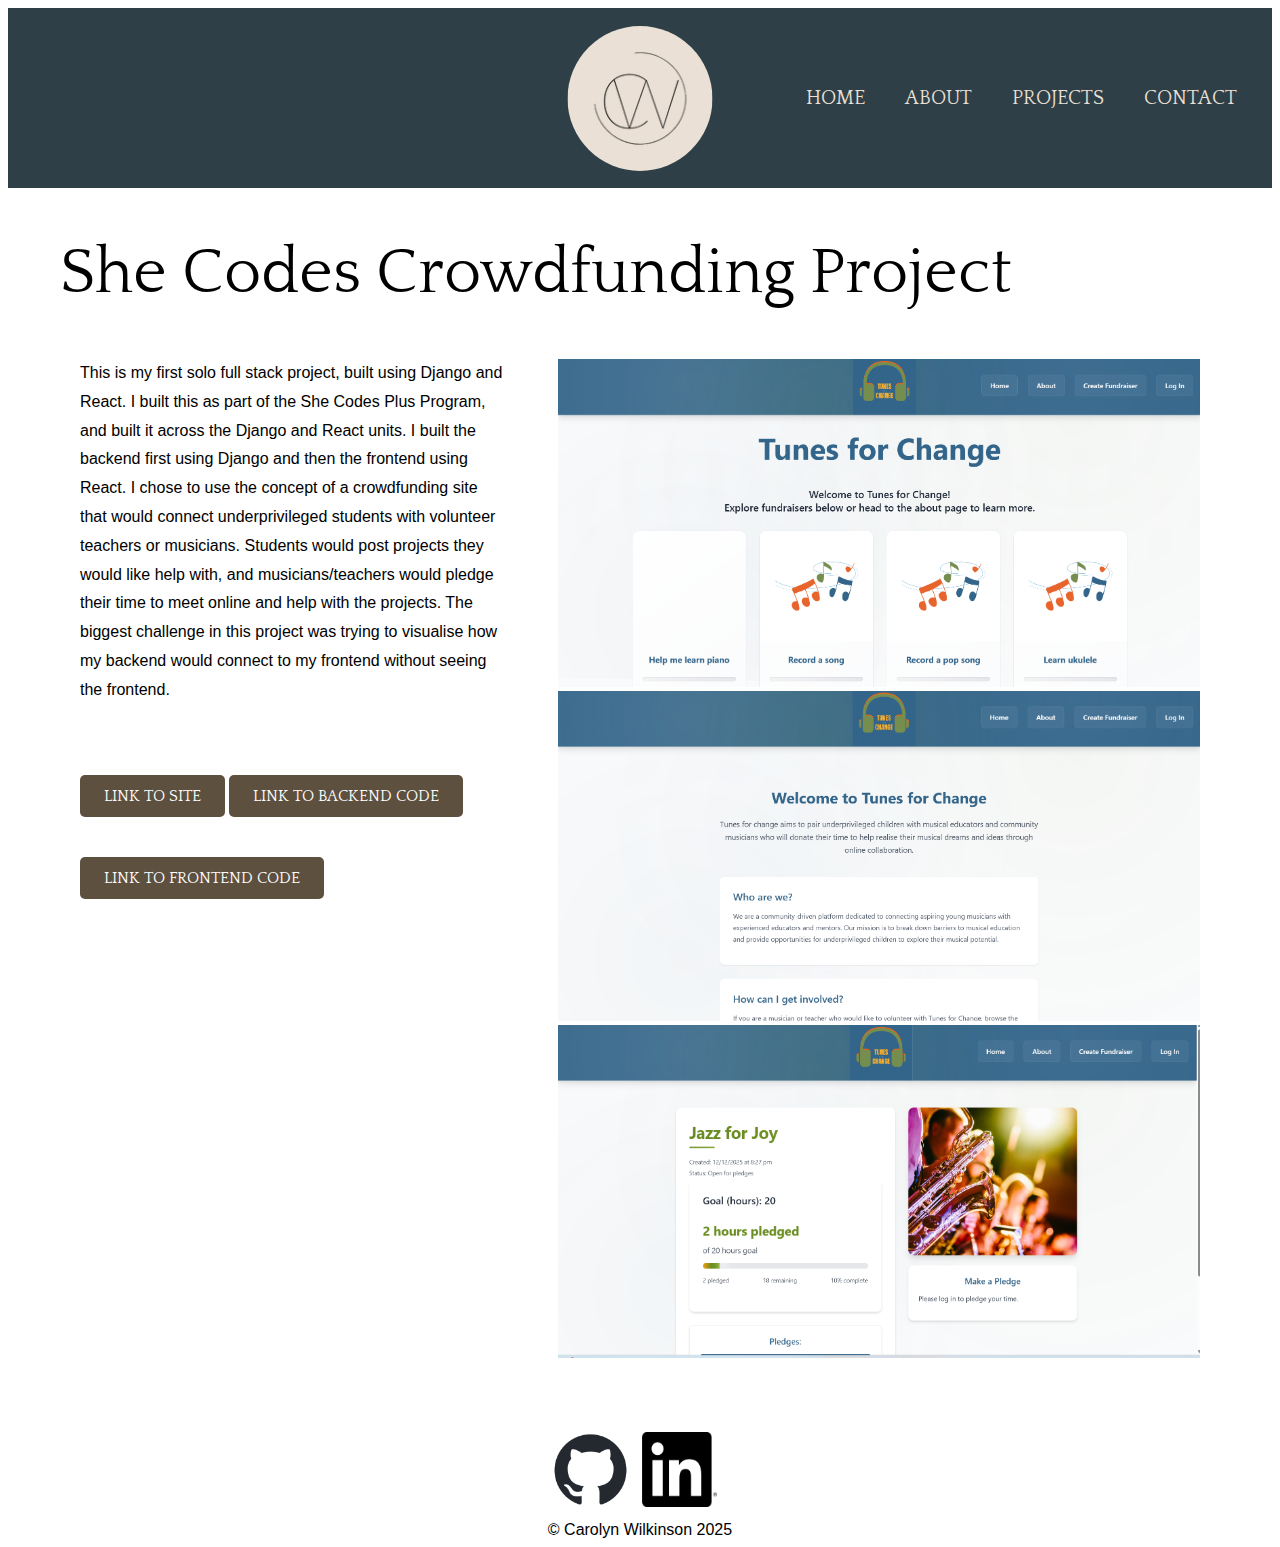
<file: crowdfunding-project-page.html>
<!DOCTYPE html>
<html lang="en">

<head>
    <meta charset="UTF-8">
    <meta http-equiv="X-UA-Compatible" content="IE=edge">
    <meta name="viewport" content="width=device-width, initial-scale=1.0">
    <title>CarolynWilkinson94</title>
    <link rel="stylesheet" href="./style.css">
    <link rel="preconnect" href="https://fonts.googleapis.com">
    <link rel="preconnect" href="https://fonts.gstatic.com" crossorigin>
    <link href="https://fonts.googleapis.com/css2?family=Quattrocento:wght@400;700&display=swap" rel="stylesheet">
</head>

<body>
    <header class="header">
        <nav class="navbar">
            <button class="hamburger" aria-label="Toggle navigation menu">
                <span class="hamburger-line"></span>
                <span class="hamburger-line"></span>
                <span class="hamburger-line"></span>
            </button>
            <ul class="nav">
                <button class="close-menu" aria-label="Close navigation menu">&times;</button>
                <li><a href="index.html#home">HOME</a></li>
                <li><a href="index.html#about">ABOUT</a></li>
                <li><a href="projects.html">PROJECTS</a></li>
                <li><a href="index.html#contact">CONTACT</a></li>
            </ul>
        </nav>
        <img src="Img/CW_Logo.png" alt="logo" class="header-img circle">
    </header>


    <main class="projects-text container">
        <h1>She Codes Crowdfunding Project</h1>
        <div class="individual-project-page">
             <div class="project-description">
                <p>This is my first solo full stack project, built using Django and React. I built this as part of the She Codes Plus Program, and built it across the Django and React units. I built the backend first using Django and then the frontend using React. I chose to use the concept of a crowdfunding site that would connect underprivileged students with volunteer teachers or musicians. Students would post projects they would like help with, and musicians/teachers would pledge their time to meet online and help with the projects. The biggest challenge in this project was trying to visualise how my backend would connect to my frontend without seeing the frontend.</p>
                <div class="individual-project-page-button">
                    <a href="https://tunesforchange.netlify.app/" target="_blank" rel="noopener noreferrer" class="view-all-button">LINK TO SITE</a>
                    <a href="https://github.com/CarolynWilkinson94/crowdfunding_backend" target="_blank" rel="noopener noreferrer" class="view-all-button">LINK TO BACKEND CODE</a>
                    <a href="https://github.com/CarolynWilkinson94/crowdfunding_frontend" target="_blank" rel="noopener noreferrer" class="view-all-button">LINK TO FRONTEND CODE</a>
                </div>
            </div>
            <div>
                <img src="Img/tfc_home.png" alt="screenshot of Tunes for Change website.">
                <img src="Img/tfc_about.png" alt="screenshot of Tunes for Change about page">
                <img src="Img/tfc_fundraiser.png" alt="screenshot of Tunes for Change fundraiser page">
            </div>
        </div>
        
        

    </main>

    <footer class="footer">
        <nav>
            <ul>
                <li><a href="https://github.com/CarolynWilkinson94"><img src="Img/github-mark.png" alt="git hub logo"></a></li>
                <li><a href="https://www.linkedin.com/in/carolyn-wilkinson-206856136/"><img src="Img/InBug-Black.png" alt="linked in logo"></a></li>
            </ul>
        </nav>
        <p> &copy; Carolyn Wilkinson 2025</p>

    </footer>

    <script>
    // Hamburger menu functionality
    document.addEventListener('DOMContentLoaded', function() {
        const hamburger = document.querySelector('.hamburger');
        const nav = document.querySelector('.nav');
        const overlay = document.querySelector('.nav-overlay');
        const navLinks = document.querySelectorAll('.nav a');
        const closeMenu = document.querySelector('.close-menu');

        function toggleMenu() {
            hamburger.classList.toggle('active');
            nav.classList.toggle('active');
            overlay.classList.toggle('active');
            
            // Prevent body scroll when menu is open
            if (nav.classList.contains('active')) {
                document.body.style.overflow = 'hidden';
            } else {
                document.body.style.overflow = '';
            }
        }

        // Toggle menu when hamburger is clicked
        hamburger.addEventListener('click', toggleMenu);

        // Close menu when close button is clicked
        closeMenu.addEventListener('click', toggleMenu);

        // Close menu when overlay is clicked
        overlay.addEventListener('click', toggleMenu);

        // Close menu when a navigation link is clicked
        navLinks.forEach(link => {
            link.addEventListener('click', () => {
                hamburger.classList.remove('active');
                nav.classList.remove('active');
                overlay.classList.remove('active');
                document.body.style.overflow = '';
            });
        });

        // Close menu when escape key is pressed
        document.addEventListener('keydown', function(e) {
            if (e.key === 'Escape' && nav.classList.contains('active')) {
                toggleMenu();
            }
        });
    });
</script>


</body>


</html>
</file>
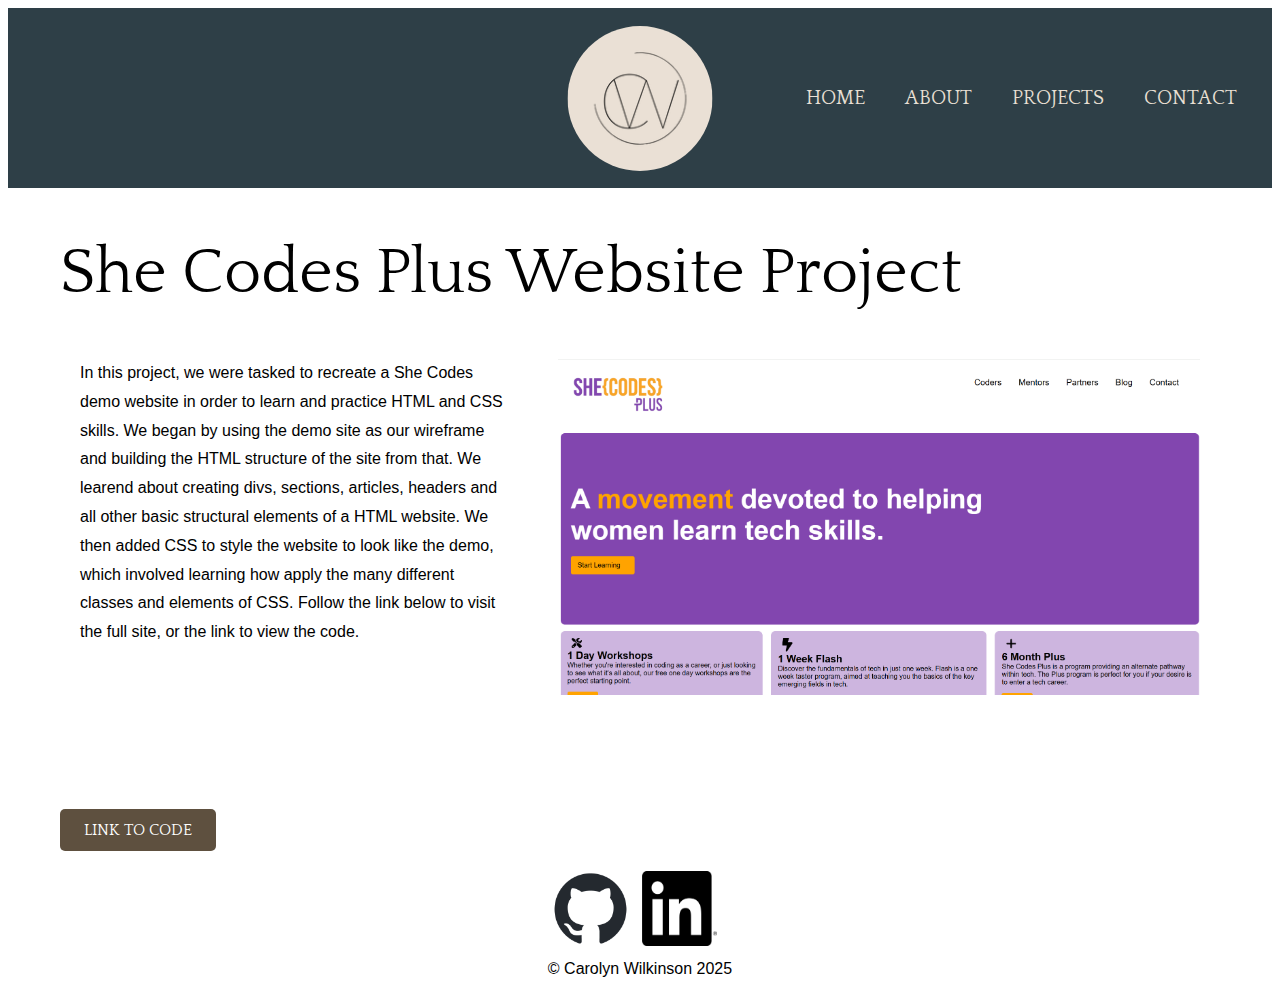
<file: first-project-page.html>
<!DOCTYPE html>
<html lang="en">

<head>
    <meta charset="UTF-8">
    <meta http-equiv="X-UA-Compatible" content="IE=edge">
    <meta name="viewport" content="width=device-width, initial-scale=1.0">
    <title>CarolynWilkinson94</title>
    <link rel="stylesheet" href="./style.css">
    <link rel="preconnect" href="https://fonts.googleapis.com">
    <link rel="preconnect" href="https://fonts.gstatic.com" crossorigin>
    <link href="https://fonts.googleapis.com/css2?family=Quattrocento:wght@400;700&display=swap" rel="stylesheet">
</head>

<body>
    <header class="header">
        <nav class="navbar">
            <button class="hamburger" aria-label="Toggle navigation menu">
                <span class="hamburger-line"></span>
                <span class="hamburger-line"></span>
                <span class="hamburger-line"></span>
            </button>
            <ul class="nav">
                <button class="close-menu" aria-label="Close navigation menu">&times;</button>
                <li><a href="index.html#home">HOME</a></li>
                <li><a href="index.html#about">ABOUT</a></li>
                <li><a href="projects.html">PROJECTS</a></li>
                <li><a href="index.html#contact">CONTACT</a></li>
            </ul>
        </nav>
        <img src="Img/CW_Logo.png" alt="logo" class="header-img circle">
    </header>


    <main class="projects-text container">
        <h1>She Codes Plus Website Project</h1>
        <div class="individual-project-page">
             <div class="project-description">
                <p>In this project, we were tasked to recreate a She Codes demo website in order to learn and practice HTML and CSS skills. We began by using the demo site as our wireframe and building the HTML structure of the site from that. We learend about creating divs, sections, articles, headers and all other basic structural elements of a HTML website. We then added CSS to style the website to look like the demo, which involved learning how apply the many different classes and elements of CSS. Follow the link below to visit the full site, or the link to view the code.</p>
            </div>
            <div>
                <img src="Img/Screenshot 2025-06-18 094722.png" alt="screenshot of She Codes website">
            </div>
        </div>
        <div class="individual-project-page-button">
            <a href="https://github.com/CarolynWilkinson94/first_website" target="_blank" rel="noopener noreferrer" class="view-all-button">LINK TO CODE</a>
        </div>
        

    </main>

    <footer class="footer">
        <nav>
            <ul>
                <li><a href="https://github.com/CarolynWilkinson94"><img src="Img/github-mark.png" alt="git hub logo"></a></li>
                <li><a href="https://www.linkedin.com/in/carolyn-wilkinson-206856136/"><img src="Img/InBug-Black.png" alt="linked in logo"></a></li>
            </ul>
        </nav>
        <p> &copy; Carolyn Wilkinson 2025</p>

    </footer>

    <script>
    // Hamburger menu functionality
    document.addEventListener('DOMContentLoaded', function() {
        const hamburger = document.querySelector('.hamburger');
        const nav = document.querySelector('.nav');
        const overlay = document.querySelector('.nav-overlay');
        const navLinks = document.querySelectorAll('.nav a');
        const closeMenu = document.querySelector('.close-menu');

        function toggleMenu() {
            hamburger.classList.toggle('active');
            nav.classList.toggle('active');
            overlay.classList.toggle('active');
            
            // Prevent body scroll when menu is open
            if (nav.classList.contains('active')) {
                document.body.style.overflow = 'hidden';
            } else {
                document.body.style.overflow = '';
            }
        }

        // Toggle menu when hamburger is clicked
        hamburger.addEventListener('click', toggleMenu);

        // Close menu when close button is clicked
        closeMenu.addEventListener('click', toggleMenu);

        // Close menu when overlay is clicked
        overlay.addEventListener('click', toggleMenu);

        // Close menu when a navigation link is clicked
        navLinks.forEach(link => {
            link.addEventListener('click', () => {
                hamburger.classList.remove('active');
                nav.classList.remove('active');
                overlay.classList.remove('active');
                document.body.style.overflow = '';
            });
        });

        // Close menu when escape key is pressed
        document.addEventListener('keydown', function(e) {
            if (e.key === 'Escape' && nav.classList.contains('active')) {
                toggleMenu();
            }
        });
    });
</script>


</body>


</html>
</file>
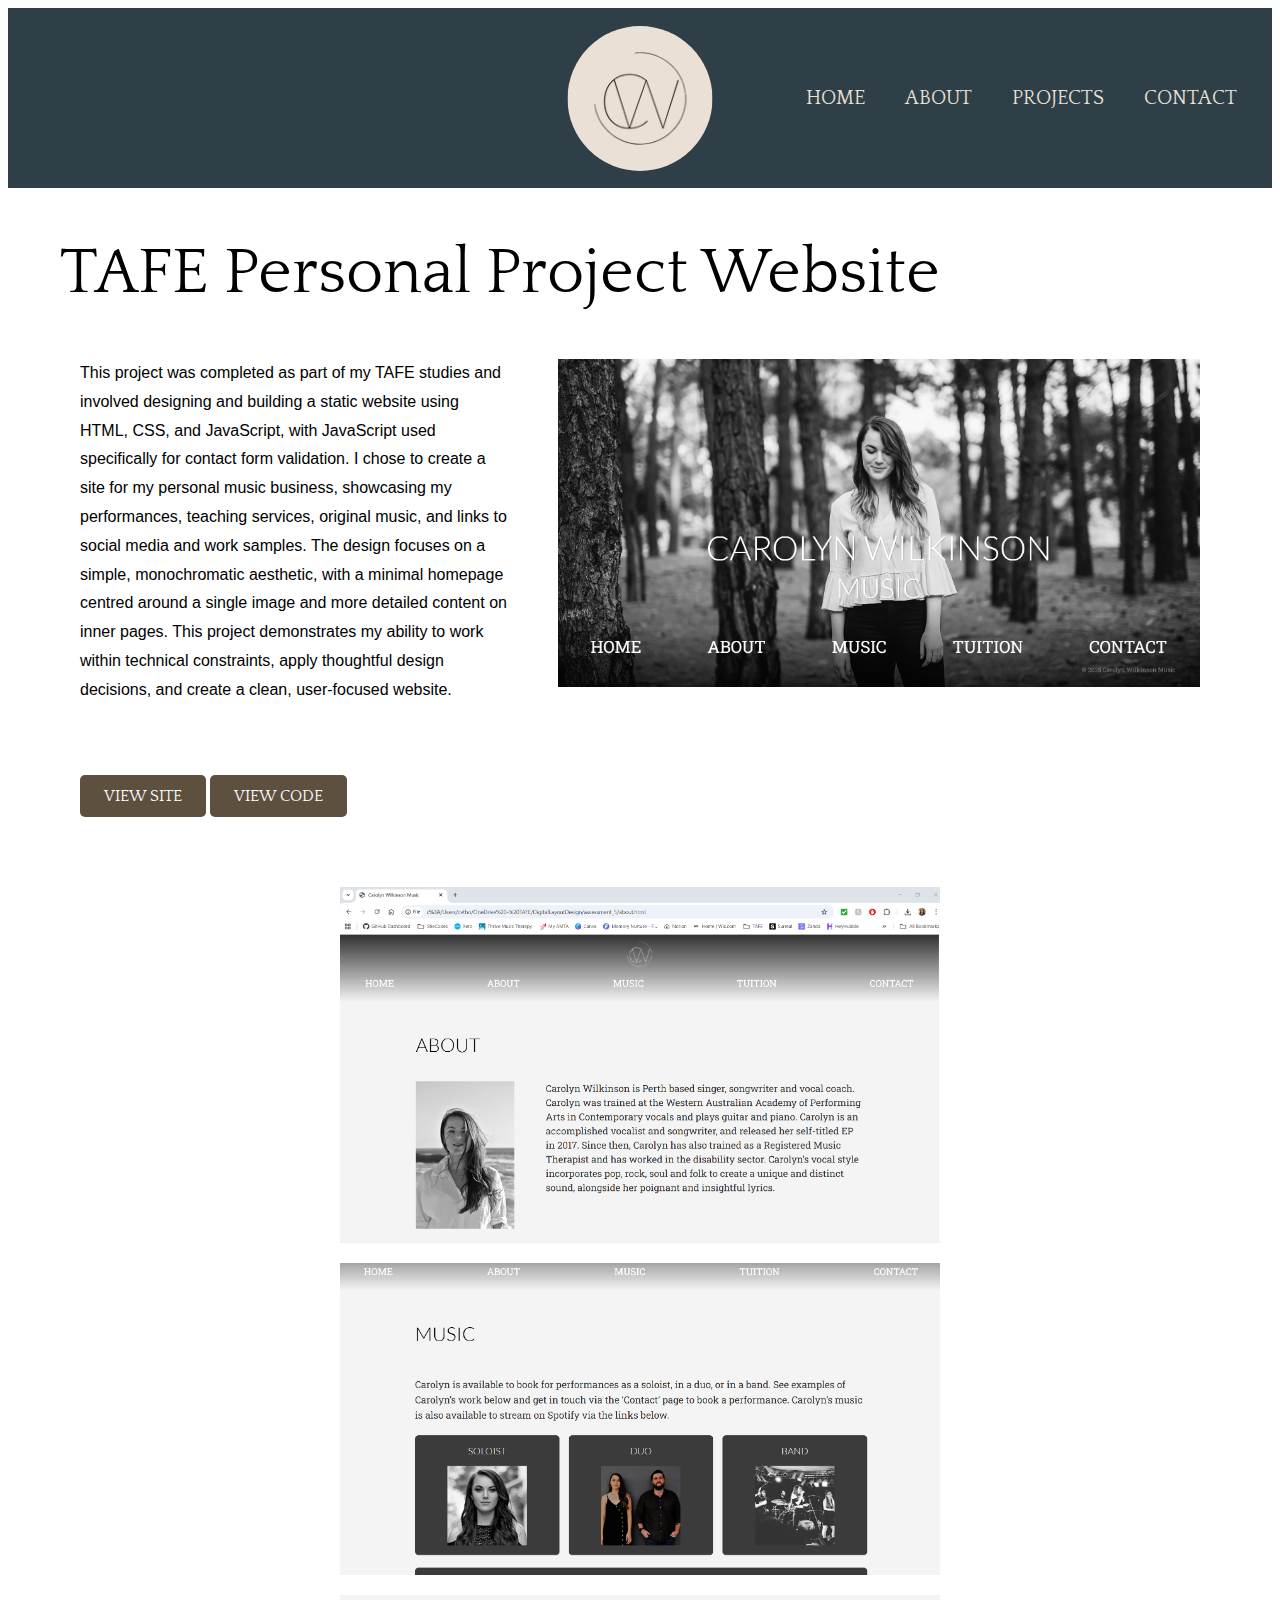
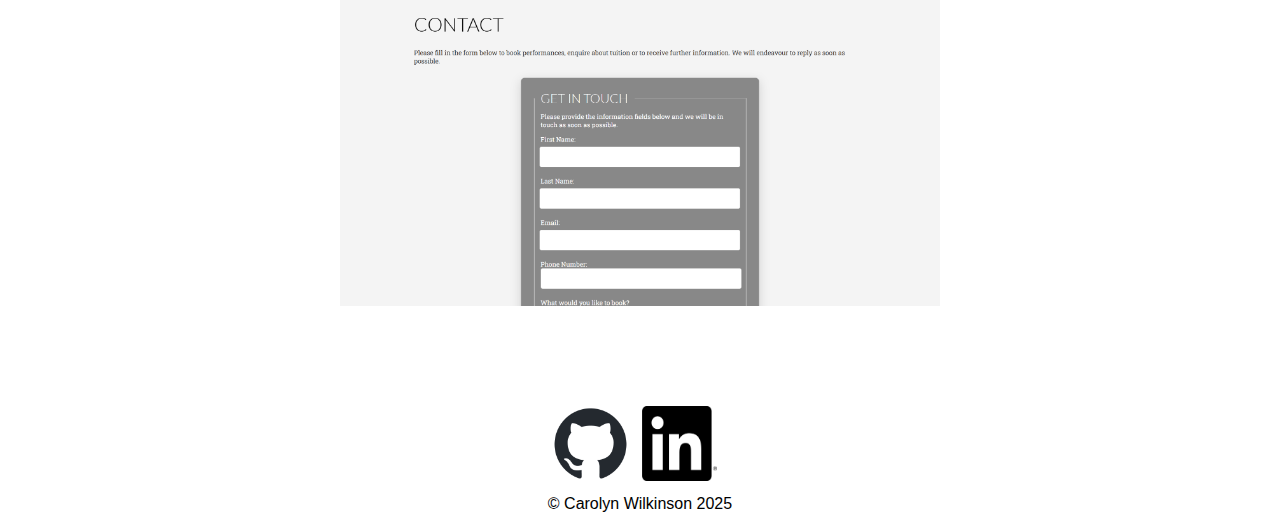
<file: personal-project-page.html>
<!DOCTYPE html>
<html lang="en">

<head>
    <meta charset="UTF-8">
    <meta http-equiv="X-UA-Compatible" content="IE=edge">
    <meta name="viewport" content="width=device-width, initial-scale=1.0">
    <title>CarolynWilkinson94</title>
    <link rel="stylesheet" href="./style.css">
    <link rel="preconnect" href="https://fonts.googleapis.com">
    <link rel="preconnect" href="https://fonts.gstatic.com" crossorigin>
    <link href="https://fonts.googleapis.com/css2?family=Quattrocento:wght@400;700&display=swap" rel="stylesheet">
</head>

<body>
    <header class="header">
        <nav class="navbar">
            <button class="hamburger" aria-label="Toggle navigation menu">
                <span class="hamburger-line"></span>
                <span class="hamburger-line"></span>
                <span class="hamburger-line"></span>
            </button>
            <ul class="nav">
                <button class="close-menu" aria-label="Close navigation menu">&times;</button>
                <li><a href="index.html#home">HOME</a></li>
                <li><a href="index.html#about">ABOUT</a></li>
                <li><a href="projects.html">PROJECTS</a></li>
                <li><a href="index.html#contact">CONTACT</a></li>
            </ul>
        </nav>
        <img src="Img/CW_Logo.png" alt="logo" class="header-img circle">
    </header>


    <main class="projects-text container">
        <h1>TAFE Personal Project Website</h1>
        <div class="individual-project-page">
            <div class="project-description">
                <p>This project was completed as part of my TAFE studies and involved designing and building a static website using HTML, CSS, and JavaScript, with JavaScript used specifically for contact form validation. I chose to create a site for my personal music business, showcasing my performances, teaching services, original music, and links to social media and work samples.

The design focuses on a simple, monochromatic aesthetic, with a minimal homepage centred around a single image and more detailed content on inner pages. This project demonstrates my ability to work within technical constraints, apply thoughtful design decisions, and create a clean, user-focused website.</p>
                <div class="individual-project-page-button">
                    <a href="https://dev.screencraft.net.au/web_users/wilkinca/site2/index.html" target="_blank" rel="noopener noreferrer" class="view-all-button">VIEW SITE</a>
                    <a href="https://github.com/CarolynWilkinson94/TAFEpersonalproject" target="_blank" rel="noopener noreferrer" class="view-all-button">VIEW CODE</a>
                </div>
            </div>
            <div class="hero-image">
                <img src="Img/personal_project.png" alt="screenshot of Carolyn Wilkinson Music website.">
            </div>
            <div class="additional-images">
                <img src="Img/pp_about.png" alt="screenshot of Carolyn Wilkinson Music about page">
                <img src="Img/pp_music.png" alt="screenshot of Carolyn Wilkinson Music music page">
                <img src="Img/pp_contact.png" alt="screenshot of Carolyn Wilkinson Music contact page">
            </div>
            
        </div>
        
        

    </main>

    <footer class="footer">
        <nav>
            <ul>
                <li><a href="https://github.com/CarolynWilkinson94"><img src="Img/github-mark.png" alt="git hub logo"></a></li>
                <li><a href="https://www.linkedin.com/in/carolyn-wilkinson-206856136/"><img src="Img/InBug-Black.png" alt="linked in logo"></a></li>
            </ul>
        </nav>
        <p> &copy; Carolyn Wilkinson 2025</p>

    </footer>

    <script>
    // Hamburger menu functionality
    document.addEventListener('DOMContentLoaded', function() {
        const hamburger = document.querySelector('.hamburger');
        const nav = document.querySelector('.nav');
        const overlay = document.querySelector('.nav-overlay');
        const navLinks = document.querySelectorAll('.nav a');
        const closeMenu = document.querySelector('.close-menu');

        function toggleMenu() {
            hamburger.classList.toggle('active');
            nav.classList.toggle('active');
            overlay.classList.toggle('active');
            
            // Prevent body scroll when menu is open
            if (nav.classList.contains('active')) {
                document.body.style.overflow = 'hidden';
            } else {
                document.body.style.overflow = '';
            }
        }

        // Toggle menu when hamburger is clicked
        hamburger.addEventListener('click', toggleMenu);

        // Close menu when close button is clicked
        closeMenu.addEventListener('click', toggleMenu);

        // Close menu when overlay is clicked
        overlay.addEventListener('click', toggleMenu);

        // Close menu when a navigation link is clicked
        navLinks.forEach(link => {
            link.addEventListener('click', () => {
                hamburger.classList.remove('active');
                nav.classList.remove('active');
                overlay.classList.remove('active');
                document.body.style.overflow = '';
            });
        });

        // Close menu when escape key is pressed
        document.addEventListener('keydown', function(e) {
            if (e.key === 'Escape' && nav.classList.contains('active')) {
                toggleMenu();
            }
        });
    });
</script>


</body>


</html>
</file>
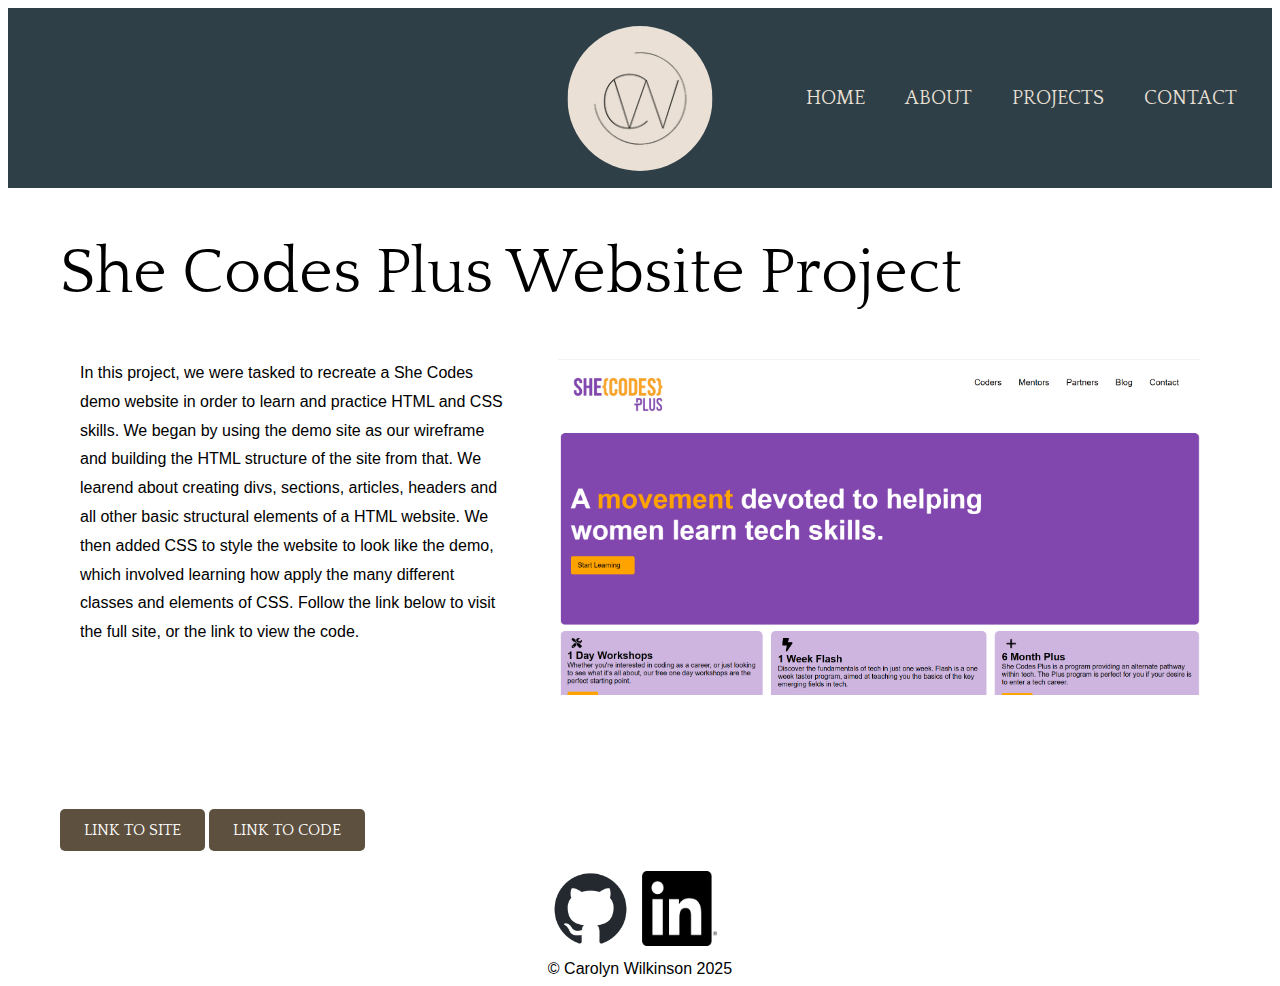
<file: project-page.html>
<!DOCTYPE html>
<html lang="en">

<head>
    <meta charset="UTF-8">
    <meta http-equiv="X-UA-Compatible" content="IE=edge">
    <meta name="viewport" content="width=device-width, initial-scale=1.0">
    <title>CarolynWilkinson94</title>
    <link rel="stylesheet" href="./style.css">
    <link rel="preconnect" href="https://fonts.googleapis.com">
    <link rel="preconnect" href="https://fonts.gstatic.com" crossorigin>
    <link href="https://fonts.googleapis.com/css2?family=Quattrocento:wght@400;700&display=swap" rel="stylesheet">
</head>

<body>
    <header class="header">
        <nav class="navbar">
            <button class="hamburger" aria-label="Toggle navigation menu">
                <span class="hamburger-line"></span>
                <span class="hamburger-line"></span>
                <span class="hamburger-line"></span>
            </button>
            <ul class="nav">
                <button class="close-menu" aria-label="Close navigation menu">&times;</button>
                <li><a href="index.html#home">HOME</a></li>
                <li><a href="index.html#about">ABOUT</a></li>
                <li><a href="index.html#projects">PROJECTS</a></li>
                <li><a href="index.html#contact">CONTACT</a></li>
            </ul>
        </nav>
        <img src="Img/CW_Logo.png" alt="logo" class="header-img circle">
    </header>


    <main class="projects-text container">
        <h1>She Codes Plus Website Project</h1>
        <div class="individual-project-page">
             <div class="project-description">
                <p>In this project, we were tasked to recreate a She Codes demo website in order to learn and practice HTML and CSS skills. We began by using the demo site as our wireframe and building the HTML structure of the site from that. We learend about creating divs, sections, articles, headers and all other basic structural elements of a HTML website. We then added CSS to style the website to look like the demo, which involved learning how apply the many different classes and elements of CSS. Follow the link below to visit the full site, or the link to view the code.</p>
            </div>
            <div>
                <img src="Img/Screenshot 2025-06-18 094722.png" alt="screenshot of She Codes website">
            </div>
        </div>
        <div class="individual-project-page-button">
            <a href="https://github.com/CarolynWilkinson94/first_website" class="view-all-button">LINK TO SITE</a>
            <a href="https://github.com/CarolynWilkinson94/first_website" class="view-all-button">LINK TO CODE</a>
        </div>
        

    </main>

    <footer class="footer">
        <nav>
            <ul>
                <li><a href="https://github.com/CarolynWilkinson94"><img src="Img/github-mark.png" alt="git hub logo"></a></li>
                <li><a href="https://www.linkedin.com/in/carolyn-wilkinson-206856136/"><img src="Img/InBug-Black.png" alt="linked in logo"></a></li>
            </ul>
        </nav>
        <p> &copy; Carolyn Wilkinson 2025</p>

    </footer>

    <script>
    // Hamburger menu functionality
    document.addEventListener('DOMContentLoaded', function() {
        const hamburger = document.querySelector('.hamburger');
        const nav = document.querySelector('.nav');
        const overlay = document.querySelector('.nav-overlay');
        const navLinks = document.querySelectorAll('.nav a');
        const closeMenu = document.querySelector('.close-menu');

        function toggleMenu() {
            hamburger.classList.toggle('active');
            nav.classList.toggle('active');
            overlay.classList.toggle('active');
            
            // Prevent body scroll when menu is open
            if (nav.classList.contains('active')) {
                document.body.style.overflow = 'hidden';
            } else {
                document.body.style.overflow = '';
            }
        }

        // Toggle menu when hamburger is clicked
        hamburger.addEventListener('click', toggleMenu);

        // Close menu when close button is clicked
        closeMenu.addEventListener('click', toggleMenu);

        // Close menu when overlay is clicked
        overlay.addEventListener('click', toggleMenu);

        // Close menu when a navigation link is clicked
        navLinks.forEach(link => {
            link.addEventListener('click', () => {
                hamburger.classList.remove('active');
                nav.classList.remove('active');
                overlay.classList.remove('active');
                document.body.style.overflow = '';
            });
        });

        // Close menu when escape key is pressed
        document.addEventListener('keydown', function(e) {
            if (e.key === 'Escape' && nav.classList.contains('active')) {
                toggleMenu();
            }
        });
    });
</script>


</body>


</html>
</file>
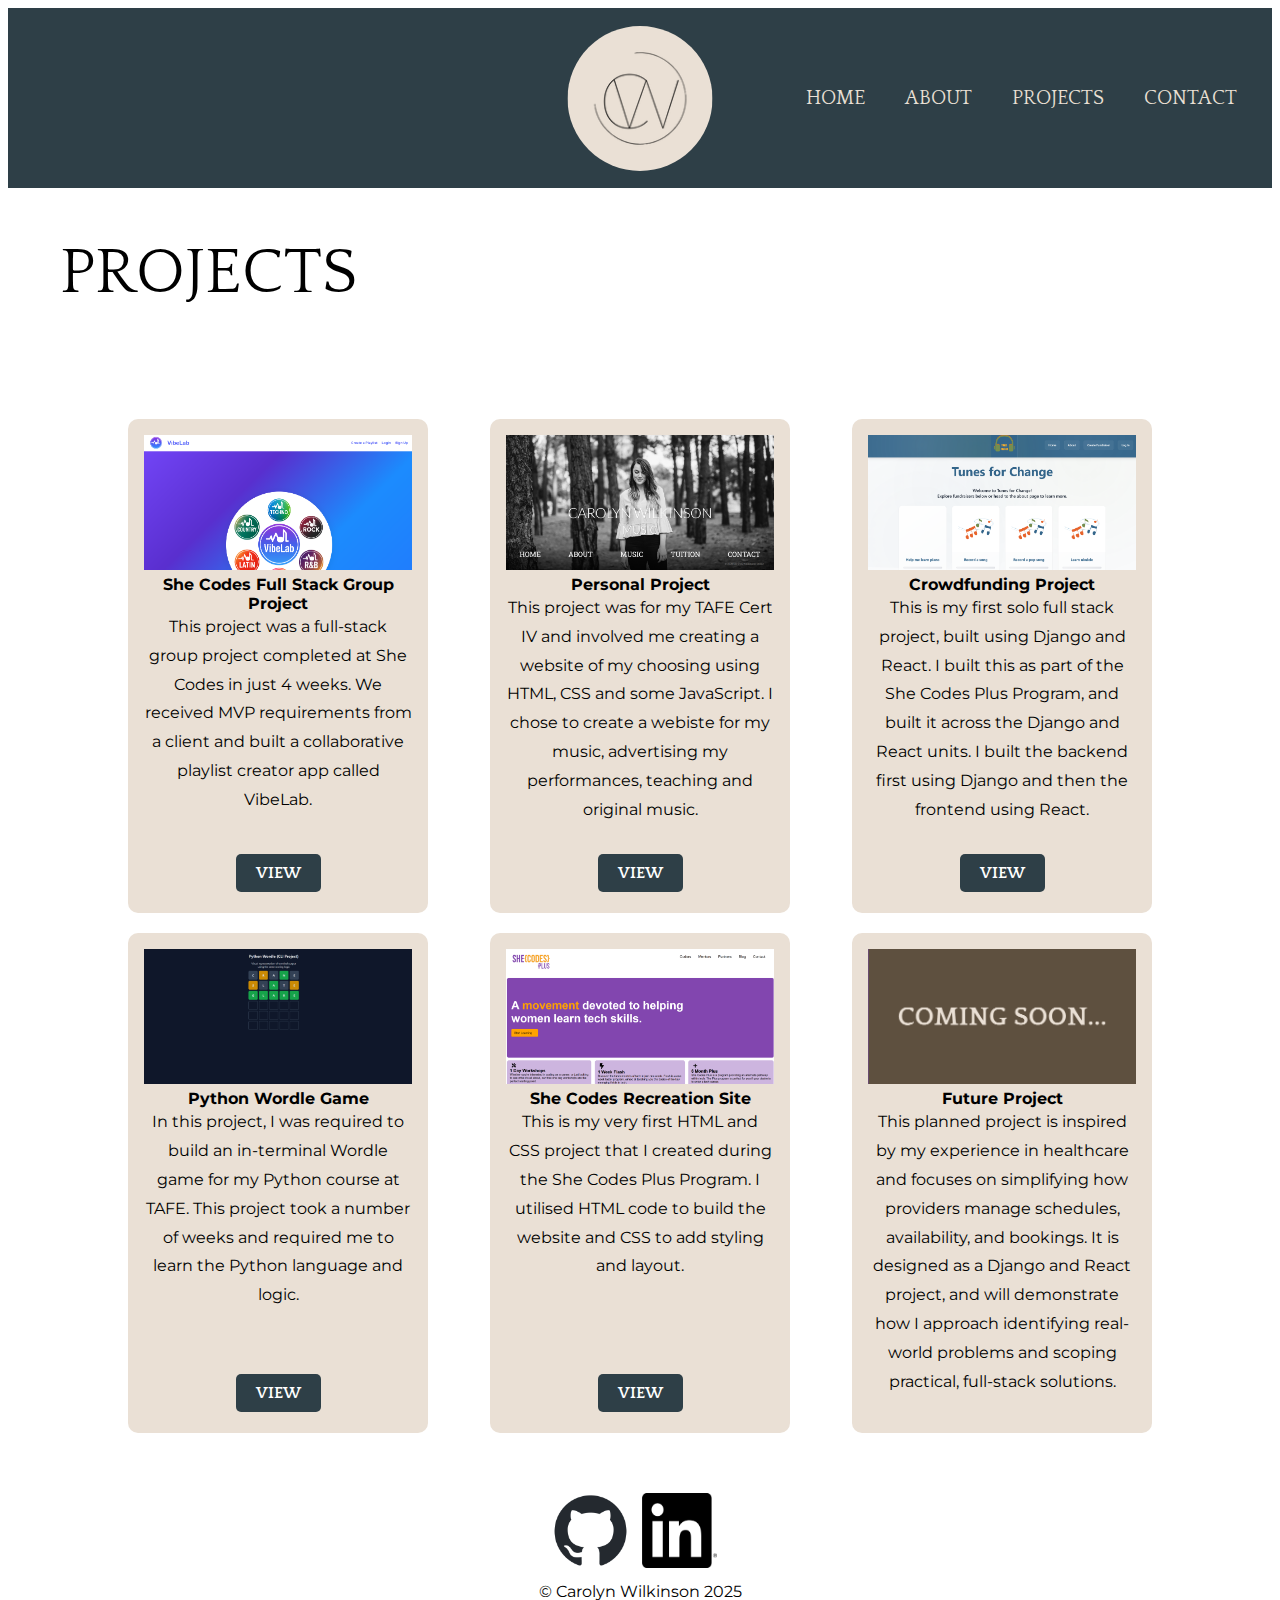
<file: projects.html>
<!DOCTYPE html>
<html lang="en">

<head>
    <meta charset="UTF-8">
    <meta http-equiv="X-UA-Compatible" content="IE=edge">
    <meta name="viewport" content="width=device-width, initial-scale=1.0">
    <title>CarolynWilkinson94</title>
    <link rel="stylesheet" href="./style.css">
    <link href="https://cdnjs.cloudflare.com/ajax/libs/font-awesome/6.7.2/css/all.min.css" rel="stylesheet">
    <link href="https://fonts.googleapis.com/icon?family=Material+Icons" rel="stylesheet">
    <link rel="preconnect" href="https://fonts.googleapis.com">
    <link rel="preconnect" href="https://fonts.gstatic.com" crossorigin>
    <link href="https://fonts.googleapis.com/css2?family=Quattrocento:wght@400;700&display=swap" rel="stylesheet">
    <link rel="preconnect" href="https://fonts.googleapis.com">
    <link rel="preconnect" href="https://fonts.gstatic.com" crossorigin>
    <link href="https://fonts.googleapis.com/css2?family=Montserrat:ital,wght@0,100..900;1,100..900&family=Quattrocento:wght@400;700&display=swap" rel="stylesheet">
</head>

<body>
    <header class="header">
        <nav class="navbar">
            <button class="hamburger" aria-label="Toggle navigation menu">
                <span class="hamburger-line"></span>
                <span class="hamburger-line"></span>
                <span class="hamburger-line"></span>
            </button>
            <ul class="nav">
                <button class="close-menu" aria-label="Close navigation menu">&times;</button>
                <li><a href="index.html#home">HOME</a></li>
                <li><a href="index.html#about">ABOUT</a></li>
                <li><a href="projects.html">PROJECTS</a></li>
                <li><a href="index.html#contact">CONTACT</a></li>
            </ul>
        </nav>
        <img src="Img/CW_Logo.png" alt="logo" class="header-img circle">
    </header>


    <main class="projects-text container">
        <h1>PROJECTS</h1>
            <section class="projects-text">
                <div class="projects-menu projects-text">
                     <article class="projects-menu-article">
                        <img src="Img/Vibelab.png" alt="screenshot of VibeLab homepage">
                        <h4>She Codes Full Stack Group Project</h4>
                        <p>This project was a full-stack group project completed at She Codes in just 4 weeks. We received MVP requirements from a client and built a collaborative playlist creator app called VibeLab.</p>
                        <a href="group-project-page.html" class="article-button">VIEW</a>
                    </article>
                    <article class="projects-menu-article">
                        <img src="Img/personal_project.png" alt="screenshot of Carolyn Wilkinson Music site">
                        <h4>Personal Project</h4>
                        <p>This project was for my TAFE Cert IV and involved me creating a website of my choosing using HTML, CSS and some JavaScript. I chose to create a webiste for my music, advertising my performances, teaching and original music.</p>
                        <a href="personal-project-page.html" class="article-button">VIEW</a>
                    </article>
                    <article class="projects-menu-article">
                        <img src="Img/tfc_home.png" alt="screenshot of tunes for change website">
                        <h4>Crowdfunding Project</h4>
                        <p>This is my first solo full stack project, built using Django and React. I built this as part of the She Codes Plus Program, and built it across the Django and React units. I built the backend first using Django and then the frontend using React.</p>
                        <a href="crowdfunding-project-page.html" class="article-button">VIEW</a>
                    </article>
                    <article class="projects-menu-article">
                        <img src="Img/wordle.png" alt="screenshot of wordle project">
                        <h4>Python Wordle Game</h4>
                        <p>In this project, I was required to build an in-terminal Wordle game for my Python course at TAFE. This project took a number of weeks and required me to learn the Python language and logic.</p>
                        <a href="wordle-project-page.html" class="article-button">VIEW</a>
                    </article>
                    <article class="projects-menu-article">
                        <img src="Img/Screenshot 2025-06-18 094722.png" alt="screenshot of first project">
                        <h4>She Codes Recreation Site</h4>
                        <p>This is my very first HTML and CSS project that I created during the She Codes Plus Program. I utilised HTML code to build the website and CSS to add styling and layout.</p>
                        <a href="first-project-page.html" class="article-button">VIEW</a>
                    </article>
                     <article class="projects-menu-article">
                        <img src="Img/Screenshot 2025-06-18 102105.png" alt="screenshot of sixth project">
                        <h4>Future Project</h4>
                        <p>This planned project is inspired by my experience in healthcare and focuses on simplifying how providers manage schedules, availability, and bookings. It is designed as a Django and React project, and will demonstrate how I approach identifying real-world problems and scoping practical, full-stack solutions.</p>
                       
                    </article>
                </div>
            </section>

    </main>

    <footer class="footer">
        <nav>
            <ul>
                <li><a href="https://github.com/CarolynWilkinson94" target="_blank" rel="noopener noreferrer"><img src="Img/github-mark.png" alt="git hub logo"></a></li>
                <li><a href="https://www.linkedin.com/in/carolyn-wilkinson-206856136/" target="_blank" rel="noopener noreferrer"><img src="Img/InBug-Black.png" alt="linked in logo"></a></li>
            </ul>
        </nav>
        <p> &copy; Carolyn Wilkinson 2025</p>

    </footer>

    <script>
    // Hamburger menu functionality
    document.addEventListener('DOMContentLoaded', function() {
        const hamburger = document.querySelector('.hamburger');
        const nav = document.querySelector('.nav');
        const overlay = document.querySelector('.nav-overlay');
        const navLinks = document.querySelectorAll('.nav a');
        const closeMenu = document.querySelector('.close-menu');

        function toggleMenu() {
            hamburger.classList.toggle('active');
            nav.classList.toggle('active');
            overlay.classList.toggle('active');
            
            // Prevent body scroll when menu is open
            if (nav.classList.contains('active')) {
                document.body.style.overflow = 'hidden';
            } else {
                document.body.style.overflow = '';
            }
        }

        // Toggle menu when hamburger is clicked
        hamburger.addEventListener('click', toggleMenu);

        // Close menu when close button is clicked
        closeMenu.addEventListener('click', toggleMenu);

        // Close menu when overlay is clicked
        overlay.addEventListener('click', toggleMenu);

        // Close menu when a navigation link is clicked
        navLinks.forEach(link => {
            link.addEventListener('click', () => {
                hamburger.classList.remove('active');
                nav.classList.remove('active');
                overlay.classList.remove('active');
                document.body.style.overflow = '';
            });
        });

        // Close menu when escape key is pressed
        document.addEventListener('keydown', function(e) {
            if (e.key === 'Escape' && nav.classList.contains('active')) {
                toggleMenu();
            }
        });
    });
</script>

</body>

</html>
</file>
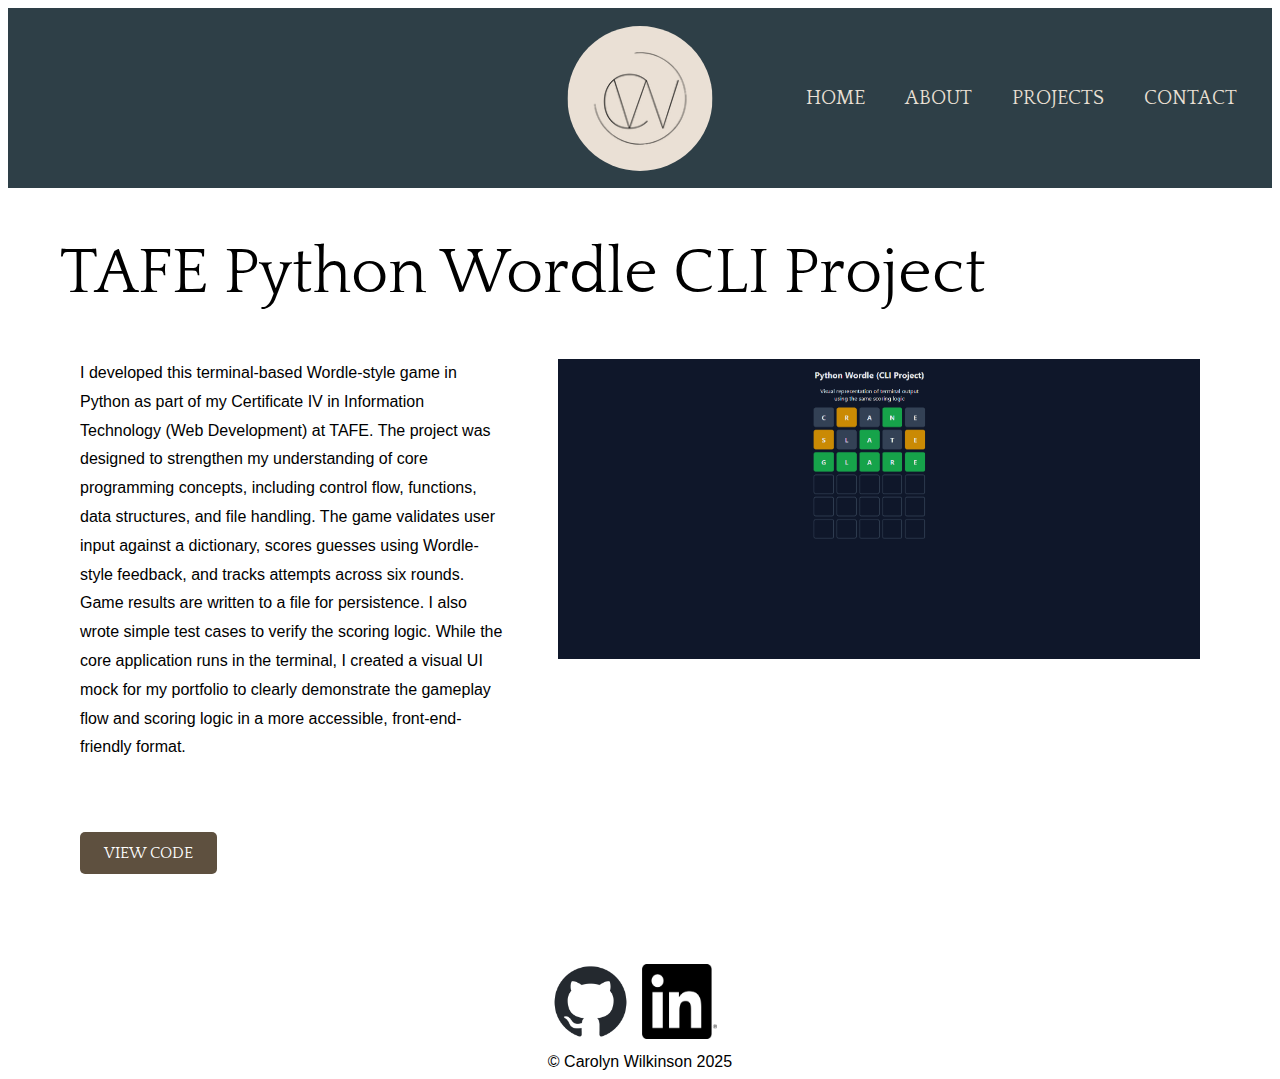
<file: wordle-project-page.html>
<!DOCTYPE html>
<html lang="en">

<head>
    <meta charset="UTF-8">
    <meta http-equiv="X-UA-Compatible" content="IE=edge">
    <meta name="viewport" content="width=device-width, initial-scale=1.0">
    <title>CarolynWilkinson94</title>
    <link rel="stylesheet" href="./style.css">
    <link rel="preconnect" href="https://fonts.googleapis.com">
    <link rel="preconnect" href="https://fonts.gstatic.com" crossorigin>
    <link href="https://fonts.googleapis.com/css2?family=Quattrocento:wght@400;700&display=swap" rel="stylesheet">
</head>

<body>
    <header class="header">
        <nav class="navbar">
            <button class="hamburger" aria-label="Toggle navigation menu">
                <span class="hamburger-line"></span>
                <span class="hamburger-line"></span>
                <span class="hamburger-line"></span>
            </button>
            <ul class="nav">
                <button class="close-menu" aria-label="Close navigation menu">&times;</button>
                <li><a href="index.html#home">HOME</a></li>
                <li><a href="index.html#about">ABOUT</a></li>
                <li><a href="projects.html">PROJECTS</a></li>
                <li><a href="index.html#contact">CONTACT</a></li>
            </ul>
        </nav>
        <img src="Img/CW_Logo.png" alt="logo" class="header-img circle">
    </header>


    <main class="projects-text container">
        <h1>TAFE Python Wordle CLI Project</h1>
        <div class="individual-project-page">
             <div class="project-description">
                <p>I developed this terminal-based Wordle-style game in Python as part of my Certificate IV in Information Technology (Web Development) at TAFE. The project was designed to strengthen my understanding of core programming concepts, including control flow, functions, data structures, and file handling.

The game validates user input against a dictionary, scores guesses using Wordle-style feedback, and tracks attempts across six rounds. Game results are written to a file for persistence. I also wrote simple test cases to verify the scoring logic.

While the core application runs in the terminal, I created a visual UI mock for my portfolio to clearly demonstrate the gameplay flow and scoring logic in a more accessible, front-end-friendly format.</p>
                <div class="individual-project-page-button">
                    <a href="https://github.com/CarolynWilkinson94/python-wordle-cli/tree/main/CW_ICTPRG302_Project_2025_S2" target="_blank" rel="noopener noreferrer" class="view-all-button">VIEW CODE</a>
                </div>
            </div>
            <div class="hero-image">
                <img src="Img/wordle.png" alt="screenshot of Wordle game">
            </div>
        </div>
        
        

    </main>

    <footer class="footer">
        <nav>
            <ul>
                <li><a href="https://github.com/CarolynWilkinson94"><img src="Img/github-mark.png" alt="git hub logo"></a></li>
                <li><a href="https://www.linkedin.com/in/carolyn-wilkinson-206856136/"><img src="Img/InBug-Black.png" alt="linked in logo"></a></li>
            </ul>
        </nav>
        <p> &copy; Carolyn Wilkinson 2025</p>

    </footer>

    <script>
    // Hamburger menu functionality
    document.addEventListener('DOMContentLoaded', function() {
        const hamburger = document.querySelector('.hamburger');
        const nav = document.querySelector('.nav');
        const overlay = document.querySelector('.nav-overlay');
        const navLinks = document.querySelectorAll('.nav a');
        const closeMenu = document.querySelector('.close-menu');

        function toggleMenu() {
            hamburger.classList.toggle('active');
            nav.classList.toggle('active');
            overlay.classList.toggle('active');
            
            // Prevent body scroll when menu is open
            if (nav.classList.contains('active')) {
                document.body.style.overflow = 'hidden';
            } else {
                document.body.style.overflow = '';
            }
        }

        // Toggle menu when hamburger is clicked
        hamburger.addEventListener('click', toggleMenu);

        // Close menu when close button is clicked
        closeMenu.addEventListener('click', toggleMenu);

        // Close menu when overlay is clicked
        overlay.addEventListener('click', toggleMenu);

        // Close menu when a navigation link is clicked
        navLinks.forEach(link => {
            link.addEventListener('click', () => {
                hamburger.classList.remove('active');
                nav.classList.remove('active');
                overlay.classList.remove('active');
                document.body.style.overflow = '';
            });
        });

        // Close menu when escape key is pressed
        document.addEventListener('keydown', function(e) {
            if (e.key === 'Escape' && nav.classList.contains('active')) {
                toggleMenu();
            }
        });
    });
</script>


</body>


</html>
</file>
<file: style.css>
:root {
    --brand:#2e3f47;
    --action:#5e503f;
    --base-light:#eae0d5;
    --white: white;
    --black:black;
    --space-small:8px;
    --space-medium:16px;
    --space-large:32px;
    --space-extralarge:64px;
}
/* end root */

/* CSS reset */
html {
    box-sizing: border-box;
    font-size: 16px;
    font-family: "Quattrocento", sans-serif;
    color: var(--black);
    scroll-behavior: smooth;
}

*,
*:before,
*:after {
    box-sizing: inherit;
}

h1,
h2,
h3,
h4,
h5,
h6 

body,
h1,
h2,
h3,
h4,
h5,
h6,
p,
ol,
ul {
    margin: 0;
    padding: 0;
}

ol,
ul {
    list-style: none;
}

img {
    max-width: 100%;
    height: auto;
}

input,
button,
textarea,
select {
    font: inherit;
}

.flex {
    display: flex;
}

/* End CSS reset */

/* Utility Settings */

.padding-small {
    padding: 8px;
}

.padding-medium {
    padding: var(--space-medium);
}

.padding-large {
    padding:32px;
}

.padding-extralarge {
    padding:64px;
}
/*End Utility Settings  */

/* General styles*/
.quattrocento-regular {
  font-family: "Quattrocento", serif;
  font-weight: normal;
  font-style: normal;
}
.montserrat-regular {
  font-family: "Montserrat", sans-serif;
  font-optical-sizing: auto;
  font-weight: normal;
  font-style: normal;
}

.h1 {
    font-family: "Quattrocento", serif;
    font-weight: normal;
}

.h2 {
    font-family: "Quattrocento", serif;
    font-weight: normal;
}


.h3, .h4, .h5, .h6 {
    font-family: "Montserrat", sans-serif;
}
h3, h4, h5, h6, p {
    font-family: "Montserrat", sans-serif;
}

.p {
    font-family: "Montserrat", sans-serif;
}

body {
    background-color: white;
}

.container {
  max-width: 1200px;
  margin: 0 auto;
  padding: 0 20px;
  width: 100%;
}
/* End general styles */

/* Header */

.header {
    width: 100%;
    height: 20vh;
    background-color: var(--brand);
    position: relative;
    display: flex;
    align-items: center;
    justify-content: flex-end;
}

.header-img {
    position: absolute;
    left: 50%;
    transform: translateX(-50%);
    width: 150px;
    height: 150px;
    object-fit: cover;
    border-radius: 50%;
    z-index: 10;
}

.navbar {
    position: relative;
}

/* Hamburger menu styles */
.hamburger {
    display: none;
    flex-direction: column;
    background: none;
    border: none;
    cursor: pointer;
    padding: 10px;
    margin-right: 20px;
    z-index: 1001;
}

.hamburger-line {
    width: 25px;
    height: 3px;
    background-color: var(--base-light);
    margin: 3px 0;
    transition: 0.3s;
    border-radius: 2px;
}

/* Hamburger animation when active */
.hamburger.active .hamburger-line:nth-child(1) {
    transform: rotate(45deg) translate(5px, 5px);
}

.hamburger.active .hamburger-line:nth-child(2) {
    opacity: 0;
}

.hamburger.active .hamburger-line:nth-child(3) {
    transform: rotate(-45deg) translate(7px, -6px);
}

.nav {
    list-style: none;
    padding: 0;
    margin: 0 20px 0 0;
    display: flex;
    transition: all 0.3s ease;
}

/* Hide close button on desktop */
.close-menu {
    display: none;
}

.nav li {
    margin-right: 10px;
}

.nav li:last-child {
    margin-right: 0;
}

.nav li a {
    text-decoration: none;
    padding: 10px 15px;
    color: var(--base-light);
    font-size: 20px;
    transition: color 0.3s ease;
}

.nav li a:hover {
    color: var(--action);
}


ul {
    list-style:none;
    text-decoration: none;

}
li {
    display:inline-block;
    margin-right:10px;
    text-decoration: none;
}

    
.circle {
    width:145px;
    height:145px;
    border-radius: 50%;
    background-color: var(--base-light);
   
}

/* End header */


/* hero section*/
.hero {
  display: flex;
  flex-direction: row;
  align-items: center;
  justify-content: space-between;
  margin-top: 12px;
  padding: 80px 5%;
  flex-wrap: wrap;
  box-sizing: border-box;
}

.hero-text {
  flex: 1;
  min-width: 300px;
  text-align: left;
}

.hero-text h1 {
  font-size: 4.5rem;
  font-weight: normal;
  line-height: 1.1;
  margin: 0 0 20px 0;
}

.hero-text .first-name {
  display: block;
  margin-left: 40px;
  font-size: 4rem;

}

.hero-text .last-name {
  display: block;
  font-size:4rem;
  margin-left: 120px;
}

.hero-text .intro {
  font-size: 1.5rem;
  margin-bottom: 10px;
  font-weight: normal;
}

.hero-text .description {
  font-size: 1.5rem;
  max-width: 500px;
  margin-top: 20px;
  font-weight: normal;
}

.hero-img {
  width: 300px;
  height: auto;
  border: 20px solid var(--action);
  border-radius: 5%;
  flex-shrink: 0;
  margin-top: 20px;
}

/* End hero section*/

/* about section */
.about {
    display: flex;
    flex-direction: column;
    align-items: center;
    padding: 50px 5%;
    margin-top:50px;
    box-sizing: border-box;
}

.about-content {
    display:flex;
    flex-direction:row;
    justify-content: center;
    gap:150px;
    flex-wrap: wrap;
    width:100%;
    margin-bottom: 30px;
}

.about-text {
    flex:1;
    max-width: 600px;
    text-align: left;
}
.about-text h2 {
    font-size:3rem;
    font-weight:normal;
    margin-bottom: 30px;
}

.about-text h3{
    font-size:3rem;
    font-weight:normal;
    
}

.about-text p {
    font-size: 1rem;
    line-height: 1.8;
    margin-bottom:30px;

}

.skills {
    width:300px;
    height:500px;
    background-color: var(--base-light);
    border: 4px solid var(--action);
    border-radius: 20px;
    padding: 20px;
    color: var(--action);
    text-align:center;
}

.skills h3 {
    font-size:2rem;
    padding: 10px;
    margin-bottom: 20px;
}
.skills ul {
    list-style:none;
    padding:0;
    margin:0;
    display: flex;
    flex-direction: column;
    align-items: flex-start;
    gap: 10px;
}

.skills li {
    display: flex;
    align-items:center;
    gap: 20px;
    font-size: 1.2rem;
    padding: 10px;
}

.social-icons ul {
    display:flex;
    list-style:none;
    padding: 0;
    gap:20px;
    margin: 20px 0;
}

.social-icons img {
    width:60px;
    height:60px;
    border-radius: 50%;
    padding: 5px;
}

.resume-button {
    background-color: var(--action);
    color:white;
    border: none;
    padding: 12px 24px;
    cursor: pointer;
    font-size: 1rem;
    letter-spacing: 1px;
    text-decoration:none;
    margin-top: 10px;
}

/* end about section */

/* projects section*/
.projects {
    display: flex;
    flex-direction: column;
    align-items: center;
    padding: 50px 5%;
    margin-top:50px;
    box-sizing: border-box;
}

.projects-text {
    flex:1;
    max-width: 1200px;
    text-align: left;
    align-self:flex-start;
    width: 100%;
}

.projects-text h1 {
    font-size:4rem;
    font-weight:normal;
    margin-bottom: 30px;
    margin-top: 50px;
}

.projects-text h2 {
    font-size:3rem;
    font-weight:normal;
    margin-bottom: 30px;
}

.projects-text h3{
    font-size:3rem;
    font-weight:normal;
    text-align: left;
    
}

.projects-text p {
    font-size: 1rem;
    line-height: 1.8;
    margin-bottom:30px;

}

.project-list {
    display:flex;
    flex-wrap: wrap;
    justify-content: center;
    gap: 30px;
    margin-top: 30px;
   
}

.article {
    width: 300px;
    min-height: 450px;
    margin: 5px;
    padding: 16px;
    background-color: var(--base-light);
    border-radius:10px;
    display:flex;
    flex-direction: column;
    justify-content: space-between;
    align-items: center;
    text-align: center;
    box-sizing: border-box;
}

.article img {
    width: 100%;
    height:auto;
    border-radius: 6px;
    margin-bottom: 10px;
}

.article-button {
    display: inline-block;
  margin-top: 20px;
  padding: 10px 20px;
  background-color: var(--brand);
  color: white;
  text-decoration: none;
  border-radius: 5px;
  font-weight: bold;
  transition: background-color 0.3s ease;
}

.article-button:hover {
    background-color: var(--action)
}

.article p {
    font-size:1rem;
}

.view-all-button {
    margin-top: 40px;
    display: inline-block;
    background-color: var(--action);
    color: white;
    padding: 12px 24px;
    border-radius: 5px;
    text-decoration: none;
    text-align: center;
}

/* end projects section */

/* projects page */
.projects-menu {
    display: flex;
    flex-direction: row;
    flex-wrap: wrap; 
    justify-content: space-between; 
    padding: 50px 5%;
    margin-top: 50px;
    box-sizing: border-box;
    min-height: 1000px;
}

.projects-menu-article {
    width: 300px;
    min-height:450px;
    max-height: 500px;
    margin: 10px;
    padding: 16px;
    background-color: var(--base-light);
    border-radius: 10px;
    display: flex;
    flex-direction: column;
    align-items: center;
    text-align: center;
    box-sizing: border-box;
}

.projects-menu .projects-menu-article img {
    width: 100%;
    height: 135px;
    object-fit: cover;
    margin-bottom: 5px;
    display: block;
}

.projects-menu-article a {
    margin-top: auto;
    margin-bottom: 5px;
}
/* end projects page */

/* Individual project page */

.individual-project-page {
    display:grid;
    grid-template-columns: 1fr 1.5fr;
    grid-template-areas: 
        "description hero"
        "additional additional";
    gap: 50px;
    padding: 20px;
  
}

.project-description {
    grid-area: description;
    max-width: 600px;
}

.individual-project-page-button {
    grid-area: description;
    gap: 30px;
    margin-bottom: 20px;
}

.hero-image {
    grid-area: hero;
}

.hero-image img {
    width: 100%;
    height: auto;
    max-width: 650px;
}

.additional-images {
    grid-area: additional;
    display: flex;
    flex-direction: column;
    gap: 20px;
    align-items: center;
    margin-bottom: 80px;
}

.additional-images img {
    width: 100%;
    max-width: 600px;
    height: auto;
}


/* End Individual project page */


/* contact section */

.contact {
    display: flex;
    flex-direction: column;
    padding: 50px;
    margin-top:50px;
    box-sizing: border-box;
    align-items: center;
}


.contact-text {
    flex:1;
    max-width: 1200px;
    text-align: left;
    align-self:flex-start;
    width: 100%;
}

.contact-text h2 {
    font-size:3rem;
    font-weight:normal;
    margin-bottom: 30px;
}

.contact-text h3{
    font-size:2rem;
    font-weight:normal;
    margin-bottom:20px;
    text-align: left;
    
}

.contact-text p {
    font-size: 1.3rem;
    line-height: 1.8;
    margin-bottom:30px;

}

.contact-form {
    padding: 48px 32px;
    border-radius: 10px;
    margin: 0 auto;
    max-width: 700px;
    width:100%;
    display: flex;
    flex-direction: column;
    align-items: stretch;
    background-color: var(--brand);
    color:white;
    box-sizing: border-box;
    gap: 20px;
}

.contact-form input,
.contact-form textarea {
  width: 100%;
  padding: 12px;
  font-size: 1rem;
  border: 1px solid #ccc;
  border-radius: 6px;
  box-sizing: border-box;
  background-color: var(--base-light);
}

#contact-form-button {
  padding: 12px 24px;
  background-color: #ffffff;
  color: var(--brand);
  font-weight: bold;
  border: none;
  border-radius: 6px;
  cursor: pointer;
  font-size: 1rem;
  transition: background-color 0.3s ease;
}

/* end contact section */



/* footer */
.footer {
    display:flex;
    align-items: center;
    flex-direction:column ;
}

.footer img {
    width:75px;
    height:75px;
    margin-bottom: 10px;
}

/* Mobile styles */
@media screen and (max-width: 768px) {
    .hamburger {
        display: flex;
    }
    
    .nav {
        position: fixed;
        top: 0;
        right: -100%;
        width: 250px;
        height: 100vh;
        background-color: var(--brand);
        flex-direction: column;
        justify-content: center;
        align-items: center;
        margin: 0;
        padding: 20px;
        box-shadow: -2px 0 5px rgba(0, 0, 0, 0.1);
        z-index: 1000;
        transition: right 0.3s ease;
    }
    
    .nav.active {
        right: 0;
    }
    
    .close-menu {
        display: none; /* Hide on desktop */
        position: absolute;
        top: 20px;
        right: 20px;
        background: none;
        border: none;
        color: var(--base-light);
        font-size: 30px;
        cursor: pointer;
        z-index: 1001;
        padding: 0;
        width: 30px;
        height: 30px;
        line-height: 1;
    }
    
    .nav.active .close-menu {
        display: block;
    }
    
    .close-menu:hover {
        color: var(--action);
    }
    
    .nav li {
        margin: 15px 0;
        text-align: center;
        width: 100%;
    }
    
    .nav li a {
        font-size: 24px;
        padding: 15px 20px;
        display: block;
        width: 100%;
        border-radius: 5px;
        transition: background-color 0.3s ease, color 0.3s ease;
    }
    
    .nav li a:hover {
        background-color: var(--action);
        color: var(--white);
    }
    
    /* Overlay for mobile menu */
    .nav-overlay {
        position: fixed;
        top: 0;
        left: 0;
        width: 100%;
        height: 100%;
        background-color: rgba(0, 0, 0, 0.5);
        z-index: 999;
        opacity: 0;
        visibility: hidden;
        transition: opacity 0.3s ease, visibility 0.3s ease;
    }
    
    .nav-overlay.active {
        opacity: 1;
        visibility: visible;
    }
    
    /* Hero Section */
    .hero {
        flex-direction: column; /* Stack hero text and image vertically on mobile */
        padding: 40px 5%;
    }

    .hero-text h1 {
        font-size: 3rem; /* Smaller text for smaller screens */
    }

    .hero-text .first-name,
    .hero-text .last-name {
        font-size: 3rem;
        margin-left: 0;
    }

    .hero-img {
        width: 80%; /* Make the image smaller on mobile */
        max-width: 400px;
    }

    /* About Section */
    .about-content {
        flex-direction: column; /* Stack about content vertically */
        gap: 40px; /* Add gap between sections */
    }

    .about-text,
    .skills {
        width: 100%;
        max-width: none; /* Remove any max-width restriction for smaller screens */
    }

    .skills {
        width: 80%; /* Make skills container smaller on mobile */
        max-width: 280px; /* Set a maximum width */
        height: auto; /* Allow height to adjust to content */
        margin: 0 auto 30px auto; /* Center the skills container and add bottom spacing */
    }

    .social-icons ul {
        gap: 10px; /* Make space between social icons */
    }

    /* Projects Section */
    .projects-menu {
        flex-direction: column; /* Stack the project articles vertically */
        align-items: center; /* Center the project boxes */
        gap: 20px;
        padding: 20px 5%;
    }

    .projects-menu-article {
        width: 90%; 
        max-width: 350px; 
        margin: 0; 
    }
    /* Individual Project Page */
    .individual-project-page {
        display: grid;
        grid-template-columns: 1fr;  
        grid-template-areas: 
            "hero"
            "description"
            "additional"; 
        text-align: center;
        gap: 30px;
        padding: 20px;
    }


    .individual-project-page img {
        width: 100%;
        max-width: 400px;
        justify-self: center;  /* Center the image in its grid area */
    }

    .project-description {
        text-align: center; 
    }

    .individual-project-page-button {
        display: flex;
        flex-direction: column;
        align-items: center;
        gap: 15px;
        margin-top: 20px;
    }

    /* Footer */
    .footer {
        flex-direction: column; /* Stack footer elements vertically */
        text-align: center;
    }

    .footer img {
        width: 60px; /* Smaller footer icon */
        height: 60px;
    }
}

/* For very small screens (like very narrow mobile devices) */
@media screen and (max-width: 480px) {
    /* Reduce text size even further */
    .hero-text h1 {
        font-size: 2.5rem;
    }

    .about-text h2 {
        font-size: 2.5rem;
    }

    .about-text p,
    .projects-text p,
    .contact-text p {
        font-size: 1.2rem; /* Adjust paragraph text for smaller screens */
    }
}
</file>
